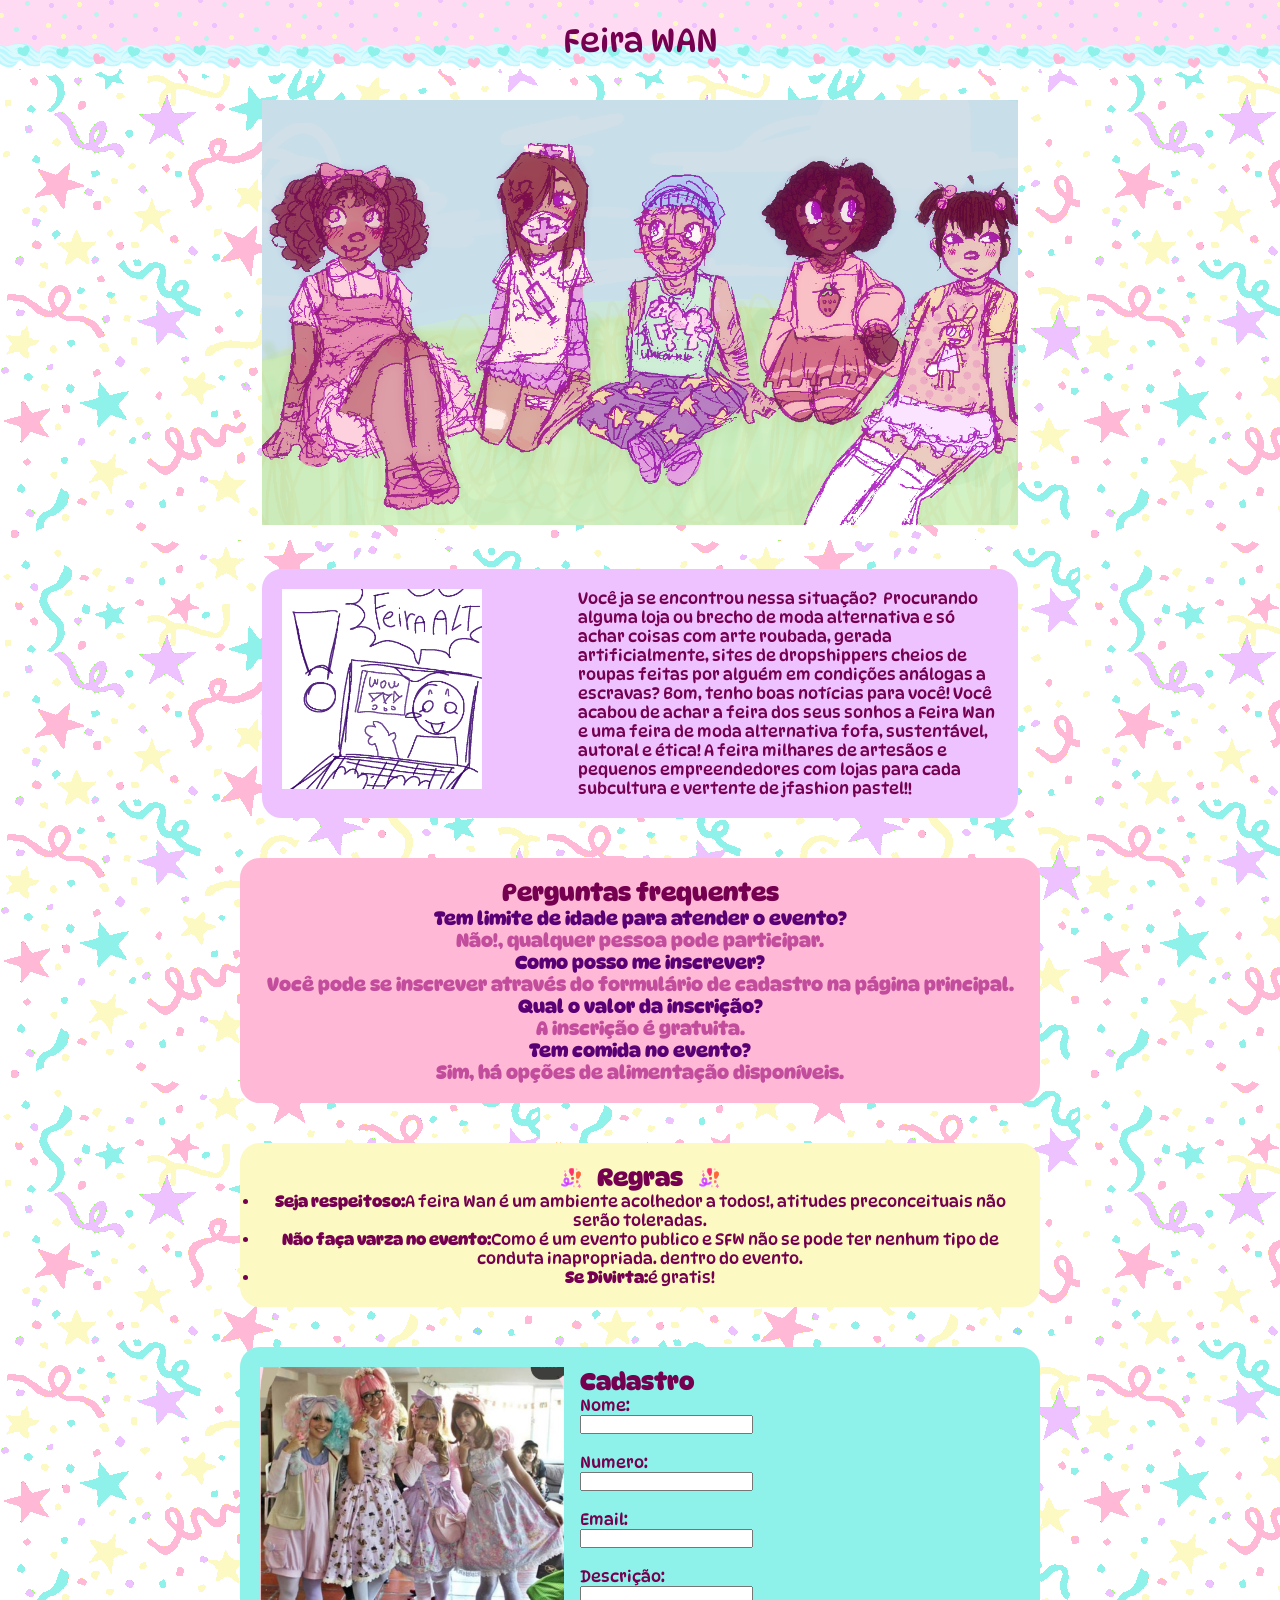
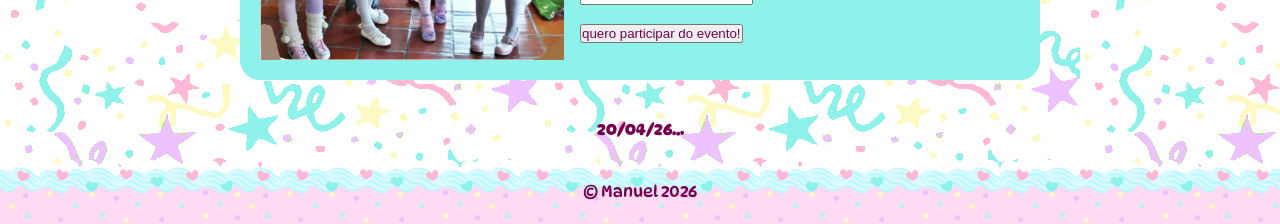
<file: index.html>
<!DOCTYPE html>
<html lang="pt-BR">
<head>
    <meta charset="UTF-8">
    <meta name="viewport" content="width=device-width, initial-scale=1.0">
    <meta name="description" content="Landing page profissional para captação de cliente.">
    <title> WAN WAN</title>
    <link rel="stylesheet" href="css/style.css">
    <link rel="preconnect" href="https://fonts.googleapis.com">
    <link rel="preconnect" href="https://fonts.gstatic.com" crossorigin>
    <link href="https://fonts.googleapis.com/css2?family=DynaPuff:wght@400;700&display=swap" rel="stylesheet">
    <link rel="icon" type="image/x-icon" href="imagem/favicon.ico">
</head>
<body style="background:url('imagem/bg.png');">
    <header>
        <div class="bounce"><mark>F</mark><mark>e</mark><mark>i</mark><mark>r</mark><mark>a</mark><mark> </mark><mark>W</mark><mark>A</mark><mark>N</mark></div>
        <!--cabeçalho SIGLA "Wan" SUJEITA A ALTERAÇÕES-->
    </header>
    <main>
        <section class="banner-section">
            <img src="imagem/banner.png" alt="banner de boas vindas com uma mulher negra vestida em uma coord lolita uma mulher latina vestida em moda yumekawa
            um homem branca vestido em mode fairykei (boystyle) uma mulher negra vestida em moda yumekawa e uma mulher asiatica vestida em jojifuku"><!--banner de boas vindas-->
        </section>
 
        <section class="intro-section">
            <div class="event-image"><!--imagem do evento--></div>
            <div class="text-box">
                <p>Você ja se encontrou nessa situação? 
                    Procurando alguma loja ou brecho de moda alternativa e só achar coisas com arte roubada, gerada artificialmente, 
                    sites de dropshippers cheios de roupas feitas por alguém em condições análogas a escravas? 
                    Bom, tenho boas notícias para você! Você acabou de achar a feira dos seus sonhos a 
                    Feira Wan e uma feira de moda alternativa fofa, sustentável, autoral e ética!
                    A feira milhares de artesãos e pequenos empreendedores com lojas para cada subcultura e vertente de jfashion pastel!!</p>
            </div>
        </section>
    </main>
        <section class="faq-section">
            <h2>Perguntas frequentes</h2>
            <h3 class="pergunta">Tem limite de idade para atender o evento?</h3>
            <h3 class="resposta">Não!, qualquer pessoa pode participar.</h3>
            <h3 class="pergunta">Como posso me inscrever?</h3>
            <h3 class="resposta">Você pode se inscrever através do formulário de cadastro na página principal.</h3>
            <h3 class="pergunta">Qual o valor da inscrição?</h3>
            <h3 class="resposta">A inscrição é gratuita.</h3>
            <h3 class="pergunta">Tem comida no evento?</h3>
            <h3 class="resposta">Sim, há opções de alimentação disponíveis.</h3>
        </section>
 
        <section class="rules-section">
            <div class="rules-header">
                <img src="imagem/!!.gif" alt="0"><!--gif-->
                <h2>Regras</h2>
                <img src="imagem/!!.gif" alt="0"><!--gif-->
            </div>
            <ul class="lista">
                <li><strong>Seja respeitoso:</strong>A feira Wan é um ambiente acolhedor a todos!, atitudes  preconceituais não serão toleradas.</li>
                <li><strong>Não faça varza no evento:</strong>Como é um evento publico e SFW não se pode ter nenhum tipo de conduta inapropriada. dentro do evento.</li>
                <li><strong>Se Divirta:</strong>é gratis!</li>
            </ul>
        </section>
 
        <section class="registration-section">
            <img src="imagem/ilust.jpg" alt="pequena ilustração do evento"><!--ilustração do evento-->
            <div class="text-box">
                <h2>Cadastro</h2>
                <label for="nome">Nome:</label>
                <input type="text" id="nome" name="nome">
                <br>
                <label for="numero">Numero:</label>
                <input type="text" id="numero" name="numero">
                <br>
                <label for="email">Email:</label>
                <input type="text" id="email" name="email">
                <br>
                <label for="desc">Descrição:</label>
                <input type="text" id="desc" name="desc">
                <br>
                <button aria-label="participar">quero participar do evento!</button>
            </div>
        </section>
 
        <section class="teaser-section">
            <h4><strong>20/04/26...</strong></h4><!--teaser-->
        </section>
    <footer>
        <p>&copy; Manuel 2026 </p>
    </footer>
</body>
</html>
</file>
<file: css/style.css>
/* padrão*/
* {
    color:#750050;
    margin: 0;
    padding: 0;
    box-sizing: border-box;
}

.pergunta {
    color: #5a0075;
}

.resposta {
    color: #c24d9d;
}

 .intro-section{
    background-color:#EEC2FF;
    border: 20px solid #EEC2FF;
    ;
 }

 .rules-section{
    background-color:#FCF9C2;
    border:20px solid #FCF9C2;
 }

 .registration-section{
    background-color:#8EF2EA;
    border: 20px solid #8EF2EA;
 }

 .faq-section{
    background-color:#FFB8D6;
    border: 20px solid #FFB8D6;
 }

 .intro-section, .rules-section, .registration-section, .faq-section{
    border-radius: 20px;
 }
.registration-section {
    display: flex;
    flex-direction: row;
    align-items: flex-start;
    justify-content: space-between;
    text-align: left;
}

/* fonte do google*/
body {
    font-family: "DynaPuff", system-ui, sans-serif;
}
 
/* make header and footer full screen width */
header {
    width: 100vw; /*cobrir a tela toda*/
    position: relative;
    left: 50%;
    transform: translateX(-50%);
    min-height: 80px; /* pro gif aparecer inteiro */
    font-size: xx-large;
}
 
footer {
    width: 100vw; /*cobrir a tela toda*/
    position: relative;
    left: 50%;
    transform: translateX(-50%);
    min-height: 65px; /* pro gif aparecer inteiro */
}
 
/* header background */
header {
    background-image: url('../imagem/headerimage.gif');
    background-size: auto;
    background-repeat: repeat;
    background-position: bottom;
    text-align: center;
    display: flex;
    align-items: center; /* cetralizar essa bomba */
    justify-content: center;
}
 
 
footer {
    background-image: url('../imagem/footerimage.gif');
    background-size: auto;
    background-repeat: repeat;
    background-position: bottom;
    text-align: center;
    display: flex;
    align-items: center; /* cetralizar essa bomba */
    justify-content: center;
}
 
body, main {
    display: flex;
    flex-direction: column;
    align-items: center;
}
 
section {
    width: 90%;            
    max-width: 800px;
    margin: 2rem 0;
    text-align: center;  
}
 
.banner-section img,
.teaser-section img {
    width: 100%;
    height: auto;
}
 
.intro-section,
.registration-section {
    display: flex;
    flex-direction: row;
    align-items: flex-start;
    justify-content: space-between;
    text-align: left;
}
 
.intro-section .image-container,
.registration-section img {
    max-width: 40%;
    height: auto;
    margin-right: 1rem;
}
 
.text-box {
    display: flex;
    flex-direction: column;
    align-items: flex-start;
    width: 60%;
}
 
.rules-section {
    display: flex;
    flex-direction: column;
    align-items: center;
}
 
.rules-header {
    display: flex;
    flex-direction: row;
    align-items: center;
    justify-content: center;
    gap: 1rem;
    width: 100%;
}
 
.rules-header mark {
    margin: 0;
}
 
.rules-header img {
    max-width: 50px;
    height: auto;
}
 
section {
    margin: 20px;
    border: 20px solid color(from color srgb r g b);
   /*outline: 1px dashed black;*/
}

 


.event-image {
    background-image: url('../imagem/imgevento1.png');
    background-size: contain;
    background-repeat: no-repeat;
    width: 40%;
    height: 200px;
    margin-right: 1rem;
}

.event-image:hover {
    background-image: url('../imagem/imgevento2.png');
}

/*Aqui é só pro titulo balançar XD*/
 
  .bounce mark {
    z-index: 99;
    animation: bounce-anim 2s infinite;
    animation-timing-function: cubic-bezier(0.25, 0.85, 0.4, 1);
    width:auto;
    background: none;
  }
 
  .bounce mark:nth-child(1) {
    animation-delay: 0s;
    display: inline-block;
  }
 
  .bounce mark:nth-child(2) {
    animation-delay: 0.2s;
    display: inline-block;
  }
 
  .bounce mark:nth-child(3) {
    animation-delay: 0.4s;
    display: inline-block;
  }
 
  .bounce mark:nth-child(4) {
    animation-delay: 0.6s;
    display: inline-block;
  }
 
  .bounce mark:nth-child(5) {
    animation-delay: 0.8s;
    display: inline-block;
  }
 
  .bounce mark:nth-child(7) {
    animation-delay: 1s;
    display: inline-block;
  }
 
  .bounce mark:nth-child(8) {
    animation-delay: 1.2s;
    display: inline-block;
  }
 
  .bounce mark:nth-child(9) {
    animation-delay: 1.4s;
    display: inline-block;
  }
 
  .bounce mark:nth-child(10) {
    animation-delay: 1.6s;
    display: inline-block;
  }
 
  .bounce mark:nth-child(11) {
    animation-delay: 1.8s;
    display: inline-block;
  }
 
 
  @keyframes bounce-anim {
    0% {
      transform: scale(1, 1) translateY(0);
    }
 
    10% {
      transform: scale(1.1, .9) translateY(0);
    }
 
    30% {
      transform: scale(.9, 1.1) translateY(-30px);
    }
 
    50% {
      transform: scale(1.05, .95) translateY(0);
    }
 
    60% {
      transform: scale(1, 1) translateY(-4px);
    }
 
    100% {
      transform: scale(1, 1) translateY(0);
    }
  }
/* creditos: codigo da animação do titulo CYBERPINKED FOR THE BASE CODE. ALLISON OF MCYT.CRD.CO. e, Jake @carrduser
Mask:nenes mask
Pixel artes: pixelins no tublr, arte do banner e introdução: eu, foto: kawaiiki_project em 2013, outros graficos: autor desconhecido */
</file>
